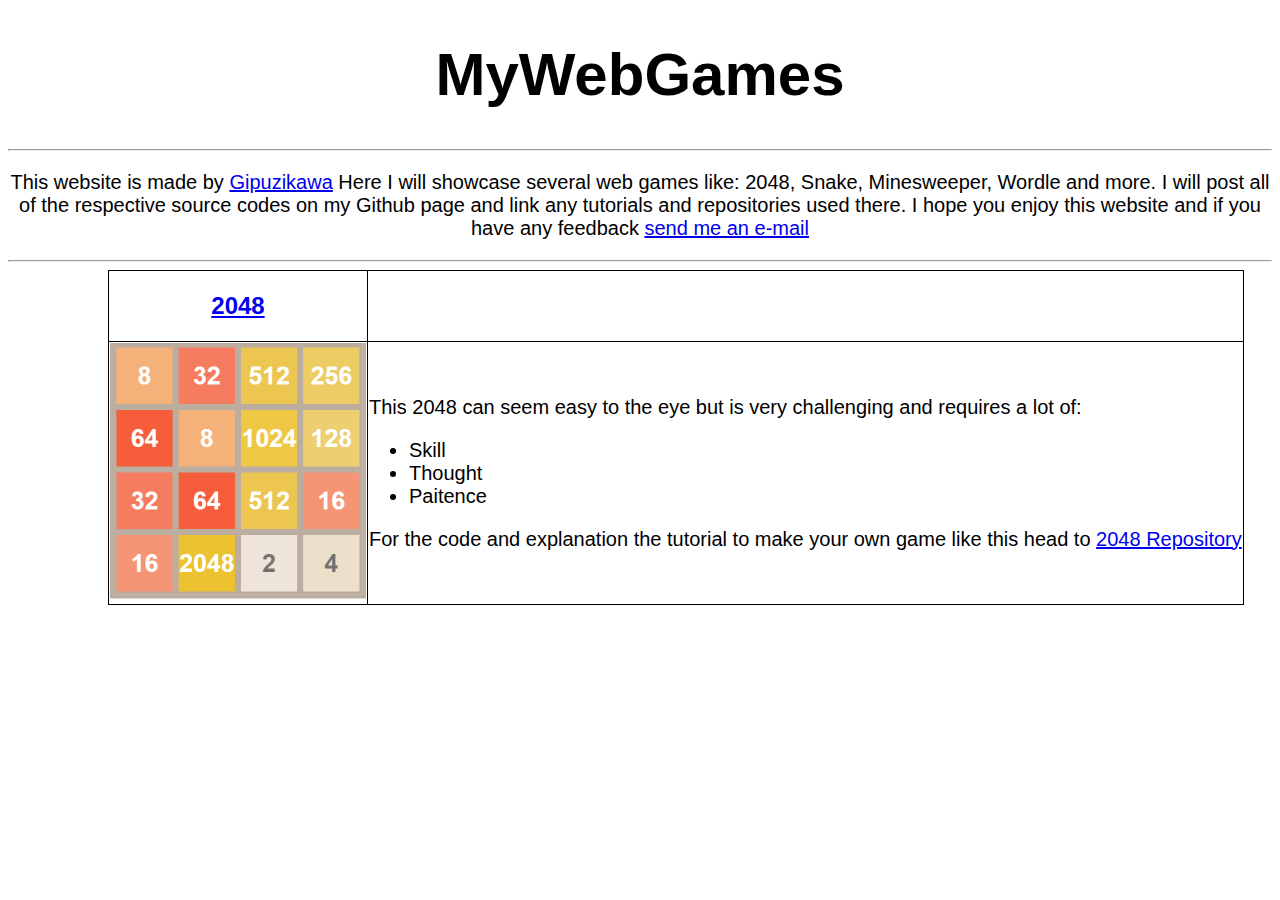
<file: index.html>
<!DOCTYPE html>
<html>
    <head>
        <meta charset="UTF-8">
        <meta name="viewport" content="width=device-width, initial-scale=1.0">
        <title>WebGames - by Gipuzikawa</title>
        <link rel="stylesheet" href="01 - Main Page/01 - Main_Page.css">
        <sctipt src="01 - Main Page/01 - Main_Page.js"></sctipt>
    </head>

    <body>
        
        <div class="title">
        <center><h1>MyWebGames</h1></center>
        </div>

        <hr> 
        <div class="txtgame">
            <center>
            <p>
                This website is made by <a href="https://github.com/Gipuzikawa">Gipuzikawa</a>  Here I will showcase several web games like: 2048, Snake, Minesweeper, Wordle and more. 
                I will post all of the respective source codes on my Github page and link any tutorials and repositories used there.
                I hope you enjoy this website and if you have any feedback <a href="mailto:Gipuzikawa@outlook.com">send me an e-mail</a>
            </center>
        </div>
        <hr>

        <div id="tbl">
            <table>
                <!--Trying to make a table for contents of page.-->
                <tr>
                    <div class="tHeader">
                    <th><h2><a href="02 - 2048/02 - index.html" >2048</a></h2></th>
                    </div>
                </tr>

                <tr>
                    <td><img src="02 - 2048/02 - 2048.png" alt="2048.png" width="256px"></td>

                    <td>
                    <div class="txtgame">
                            <p> 
                            This 2048 can seem easy to the eye but is very challenging and requires a lot of:
                            <ul>
                                <li>Skill</li>
                                <li>Thought</li>
                                <li>Paitence</li>
                            </ul>
                            For the code and explanation the tutorial to make your own game like this head to <a href ="https://github.com/Gipuzikawa/Gipuzikawa-2048-Web-Game">2048 Repository</a>
                            </p>
                        </td>    
                    </div>
                </tr>
            </table>
        </div>
    </body>
</html>
</file>
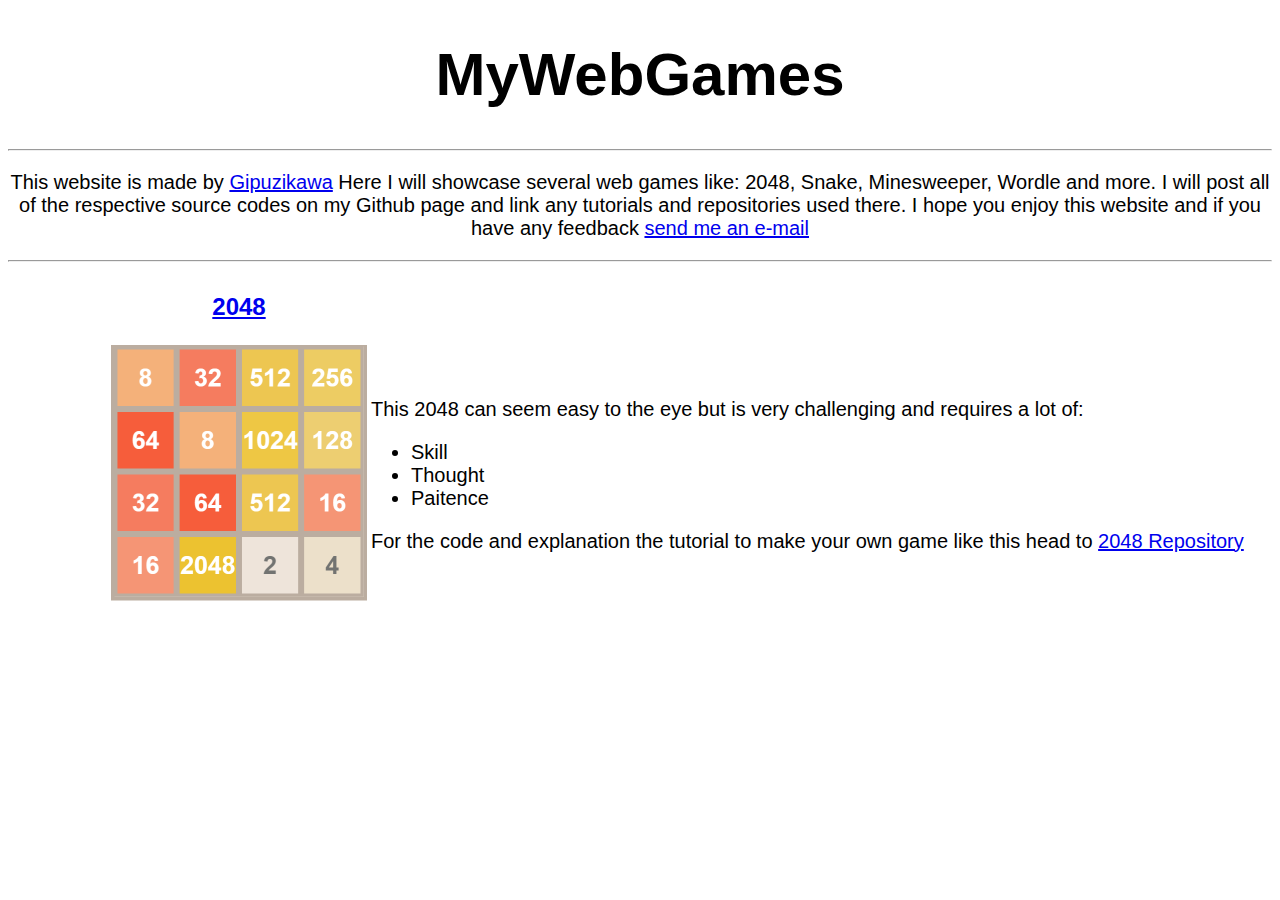
<file: My_Web_Games + Snake/01 - Main Page/index.html>
<!DOCTYPE html>
<html>
    <head>
        <meta charset="UTF-8">
        <meta name="viewport" content="width=device-width, initial-scale=1.0">
        <title>WebGames - by Gipuzikawa</title>
        <link rel="stylesheet" href="01 - Main_Page.css">
        <sctipt src="01 - Main_Page.js"></sctipt>
    </head>

    <body>
        
        <div class="title">
        <center><h1>MyWebGames</h1></center>
        </div>

        <hr> 
        <div class="txtgame">
            <center>
            <p>
                This website is made by <a href="https://github.com/Gipuzikawa">Gipuzikawa</a>  Here I will showcase several web games like: 2048, Snake, Minesweeper, Wordle and more. 
                I will post all of the respective source codes on my Github page and link any tutorials and repositories used there.
                I hope you enjoy this website and if you have any feedback <a href="mailto:Gipuzikawa@outlook.com">send me an e-mail</a>
            </center>
        </div>
        <hr>

        <div id="tbl">
            <table>
                <!--Trying to make a table for contents of page.-->
                <tr>
                    <div class="tHeader">
                    <th><h2><a href="/02 - 2048/02 - index.html" >2048</a></h2></th>
                    </div>
                </tr>

                <tr>
                    <td><img src="/02 - 2048/02 - 2048.png" alt="2048.png" width="256px"></td>

                    <td>
                    <div class="txtgame">
                            <p> 
                            This 2048 can seem easy to the eye but is very challenging and requires a lot of:
                            <ul>
                                <li>Skill</li>
                                <li>Thought</li>
                                <li>Paitence</li>
                            </ul>
                            For the code and explanation the tutorial to make your own game like this head to <a href ="https://github.com/Gipuzikawa/Gipuzikawa-2048-Web-Game">2048 Repository</a>
                            </p>
                        </td>    
                    </div>
                </tr>
            </table>
        </div>
    </body>
</html>
</file>
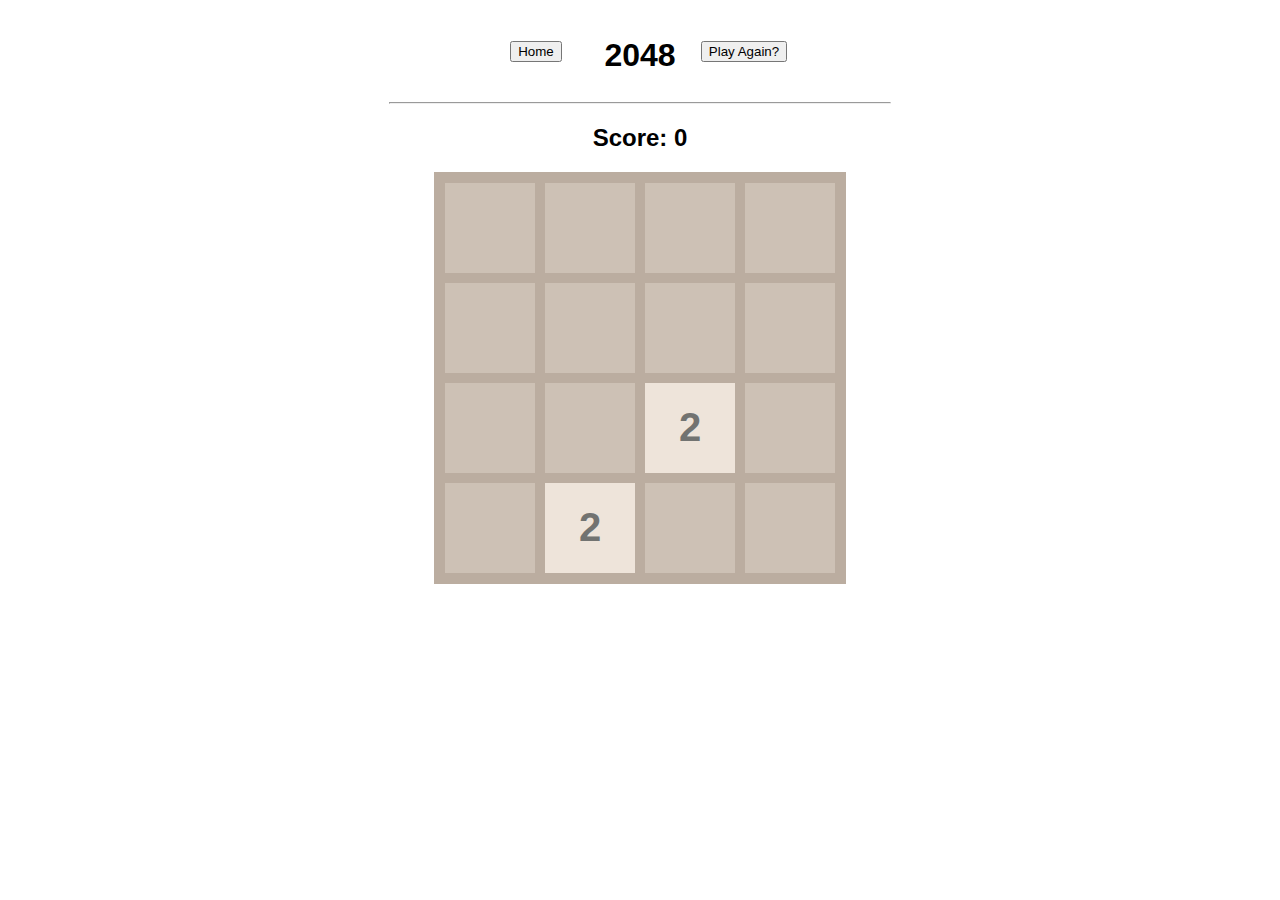
<file: 02 - 2048/02 - index.html>
<!DOCTYPE html>
<html>
    <head>
        <meta charset="UTF-8">
        <meta name="viewport" content="width=device-width, initial-scale=1.0">
        <title>2048</title>
        <link rel="stylesheet" href="02 - 2048.css">
        <script src="02 - 2048.js"></script>
    </head>

    <body>
        <center>
            <table>
                <tr>
                <th><div class="tButton"><a href="/index.html"><Button variant="outlined">Home</Button></a></div></th>
                <th><div class="tHeader"><h1>2048</h1></div></th>
                <th><div class="tButton"><a href="02 - index.html"><Button variant="outlined">Play Again?</Button></a></div></th>
                </tr>
            </table>
        </center>
        <hr>
        <h2>Score: <span id="score">0</span></h2>
        <div id="board"></div>
    </body>
</html>
</file>
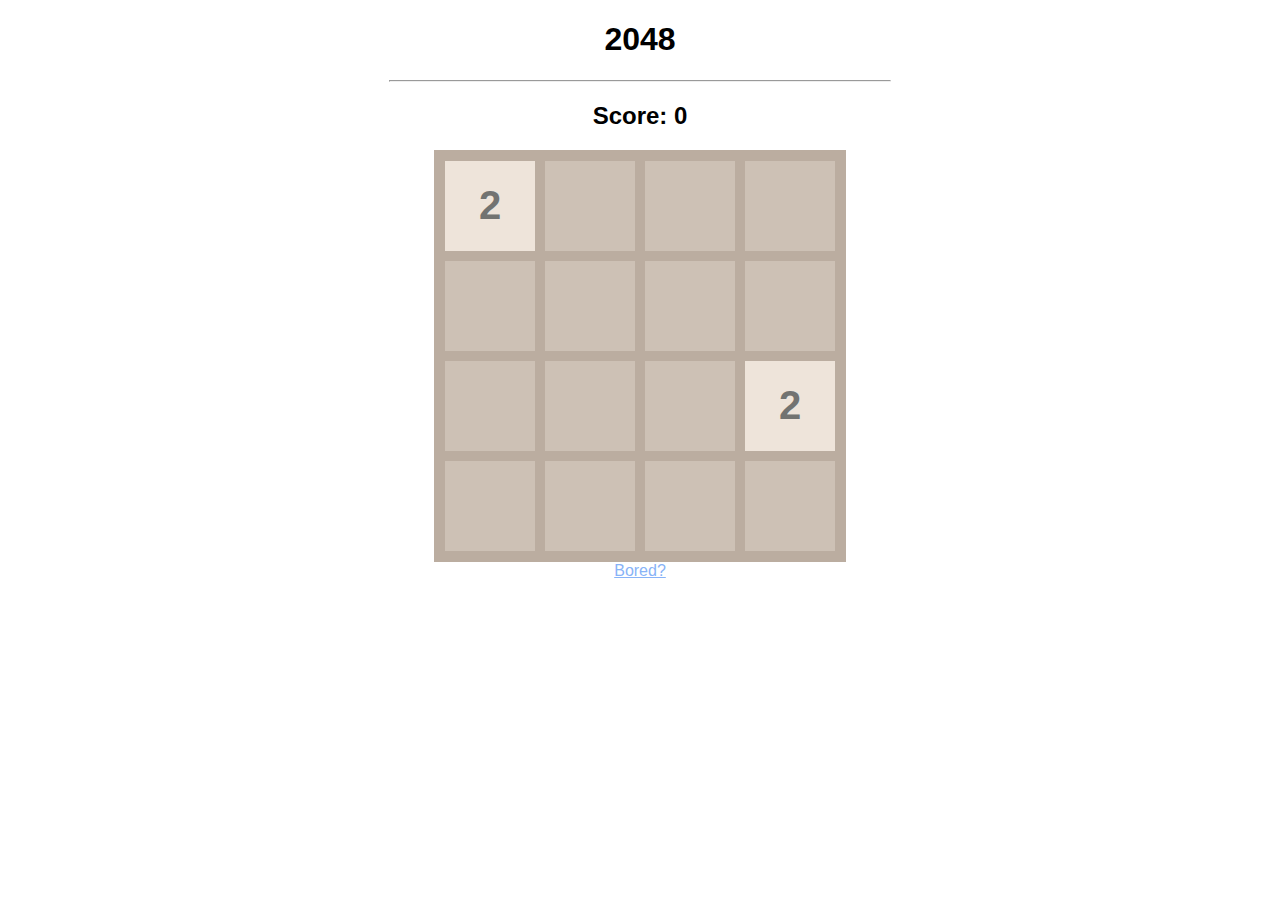
<file: My_Web_Games + Snake/02 - 2048/02 - index.html>
<!DOCTYPE html>
<html>
    <head>
        <meta charset="UTF-8">
        <meta name="viewport" content="width=device-width, initial-scale=1.0">
        <title>2048</title>
        <link rel="stylesheet" href="02 - 2048.css">
        <script src="02 - 2048.js"></script>
    </head>

    <body>
        <h1>2048</h1>
        <hr>
        <h2>Score: <span id="score">0</span></h2>
        <div id="board"></div>
        <a href="index.html">Bored?</a>
    </body>
</html>
</file>
<file: 01 - Main Page/01 - Main_Page.css>
/*The main page*/
body{
    font-family: sans-serif;
    /* font-size:30px; */
    
}

table, th, td {
    border: 1px solid black;
    border-collapse: collapse;
  }


.title{
    font-size: 30px;
}

.tHeader {

    margin-left: 250px;

}
.div2048img{
    margin-left: 100px;
    image-resolution: 256;   
}

#tbl{
    margin-left:100px;
}

.txtgame{
    font-size: 20px;
}
</file>
<file: My_Web_Games + Snake/01 - Main Page/01 - Main_Page.css>
/*The main page*/
body{
    font-family: sans-serif;
    /* font-size:30px; */
    
}

.title{
    font-size: 30px;
}

.tHeader {

    margin-left: 250px;

}
.div2048img{
    margin-left: 100px;
    image-resolution: 256;   
}

#tbl{
    margin-left:100px;

}

.txtgame{
    font-size: 20px;
}
</file>
<file: 02 - 2048/02 - 2048.css>
body{
    font-family: sans-serif;
    text-align: center;
    
}


/* table, th, td {
    border: 1px solid black;
    border-collapse: collapse;
  } */

  .tHeader{
    width: 100px;
    height: 50px;
}

.tButton{
    width: 100px;
    height: 50px;
    margin-top: 30px;
}

a:link {

    color:#88B3F7

}

a:visited{

    color:#C585E2
}

hr {
    width: 500px;
}

#board {
    width: 400px;
    height: 400px;

    background-color: rgb(205, 193, 181);
    border: 6px solid rgb(187, 173, 160);
    /* background-color: rgb(50, 62, 74);
    border: 6px solid rgb(68, 82, 95); */

    margin: 0 auto;
    display: flex;
    flex-wrap: wrap;
}

.tile {
    width: 90px;
    height: 90px;
    border: 5px solid rgb(187, 173, 160);
    /* border: 5px solid rgb(68, 82, 95); */

    font-size: 40px;
    font-weight: bold;
    display: flex;
    justify-content: center;
    align-items: center;
}


/* colored tiles */

.x2 {
    background-color: rgb(238, 228, 218);
    color: rgb(114, 115, 113);

}

.x4 {
    background-color: rgb(236, 224, 202);
    color: rgb(114, 115, 113);

}

.x8 {
    background-color: rgb(244, 177, 122);
    color: rgb(255, 255, 255);
}

.x16{
    background-color: rgb(245, 149, 117);
    color: rgb(255, 255, 255);

}

.x32{
    background-color: rgb(245, 124, 95);
    color: rgb(255, 255, 255);

}

.x64{
    background-color: rgb(246, 93, 59);
    color: rgb(255, 255, 255);

}

.x128{
    background-color: rgb(237, 206, 113);
    color: rgb(255, 255, 255);
}

.x256{
    background-color: rgb(237, 204, 99);
    color: rgb(255, 255, 255);
}

.x512{
    background-color: rgb(237, 198, 81);
    color: rgb(255, 255, 255);
}

.x1024{
    background-color: rgb(238, 199, 68);
    color: rgb(255, 255, 255);
}

.x2048{
    background-color: rgb(236, 194, 48);
    color: rgb(255, 255, 255);
}

.x4096 {
    background-color: rgb(254, 61, 61);
    color: rgb(255, 255, 255);
}

.x8192 {
    background-color: rgb(255, 32, 32);
    color: rgb(255, 255, 255);
}
</file>
<file: My_Web_Games + Snake/02 - 2048/02 - 2048.css>
body{
    font-family: sans-serif;
    text-align: center;
    
}

a:link {

    color:#88B3F7

}

a:visited{

    color:#C585E2
}

hr {
    width: 500px;
}

#board {
    width: 400px;
    height: 400px;

    background-color: rgb(205, 193, 181);
    border: 6px solid rgb(187, 173, 160);
    /* background-color: rgb(50, 62, 74);
    border: 6px solid rgb(68, 82, 95); */

    margin: 0 auto;
    display: flex;
    flex-wrap: wrap;
}

.tile {
    width: 90px;
    height: 90px;
    border: 5px solid rgb(187, 173, 160);
    /* border: 5px solid rgb(68, 82, 95); */

    font-size: 40px;
    font-weight: bold;
    display: flex;
    justify-content: center;
    align-items: center;
}


/* colored tiles */

.x2 {
    background-color: rgb(238, 228, 218);
    color: rgb(114, 115, 113);

}

.x4 {
    background-color: rgb(236, 224, 202);
    color: rgb(114, 115, 113);

}

.x8 {
    background-color: rgb(244, 177, 122);
    color: rgb(255, 255, 255);
}

.x16{
    background-color: rgb(245, 149, 117);
    color: rgb(255, 255, 255);

}

.x32{
    background-color: rgb(245, 124, 95);
    color: rgb(255, 255, 255);

}

.x64{
    background-color: rgb(246, 93, 59);
    color: rgb(255, 255, 255);

}

.x128{
    background-color: rgb(237, 206, 113);
    color: rgb(255, 255, 255);
}

.x256{
    background-color: rgb(237, 204, 99);
    color: rgb(255, 255, 255);
}

.x512{
    background-color: rgb(237, 198, 81);
    color: rgb(255, 255, 255);
}

.x1024{
    background-color: rgb(238, 199, 68);
    color: rgb(255, 255, 255);
}

.x2048{
    background-color: rgb(236, 194, 48);
    color: rgb(255, 255, 255);
}

.x4096 {
    background-color: rgb(254, 61, 61);
    color: rgb(255, 255, 255);
}

.x8192 {
    background-color: rgb(255, 32, 32);
    color: rgb(255, 255, 255);
}
</file>
